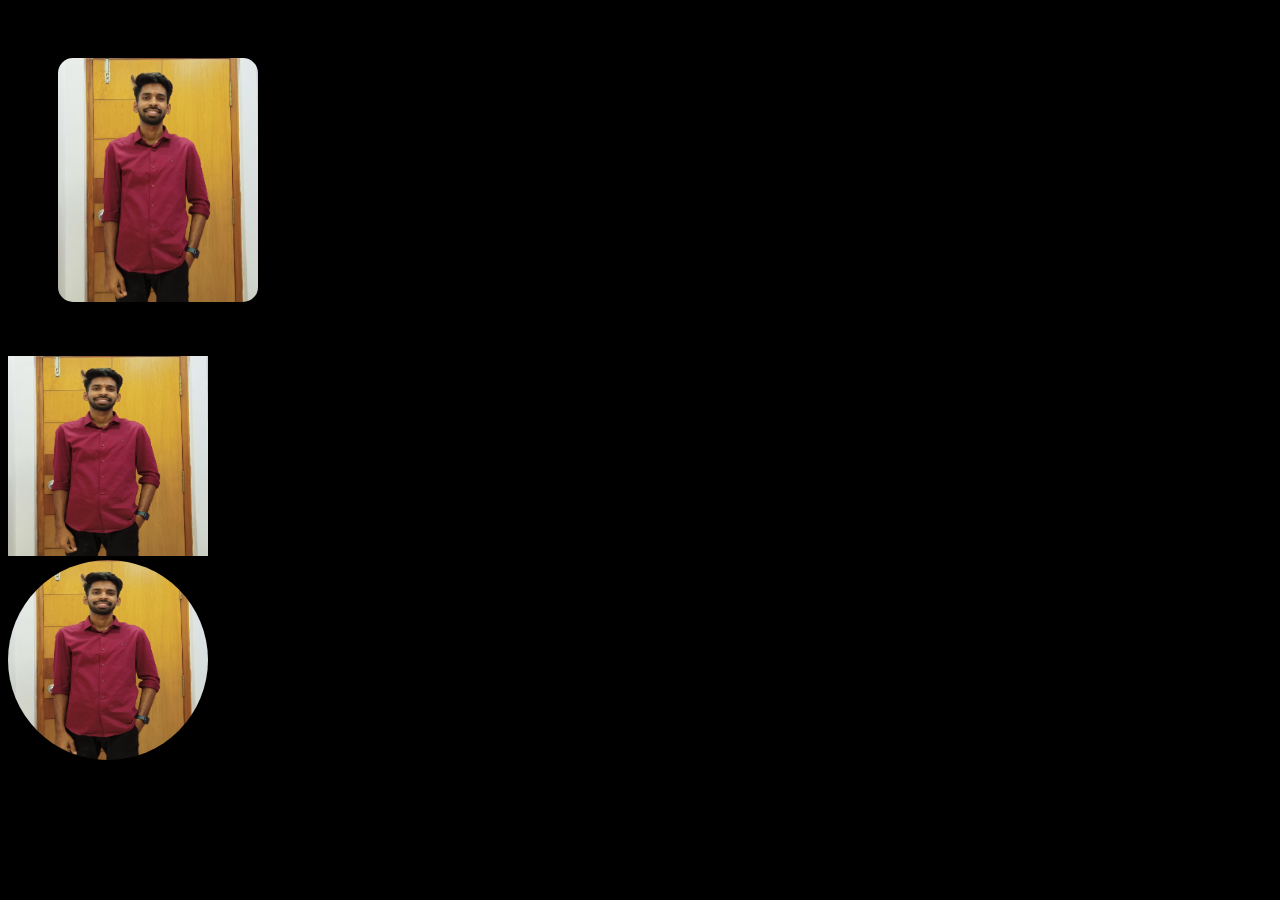
<file: img.html>
<!DOCTYPE html>
<html lang="en">
<head>
    <meta charset="UTF-8">
    <meta name="viewport" content="width=device-width, initial-scale=1.0">
    <title>Document</title>
</head>
<body>
    <style>
        *{
            background-color: black;
            width: 200px;

        }
        .image{
            border-radius: 15px;
            margin: 50px 50px;
        }
        .image2{
            height: 200px;
            object-position: center;
        }
        .image3{
            height: 200px;
            border-radius: 700px;
            object-position: center;
        }
    </style>
    <img class="image" src="imgg.jpg">
    <img class="image2" src="imgg.jpg">
    <img class="image3" src="imgg.jpg">

</body>
</html>
</file>
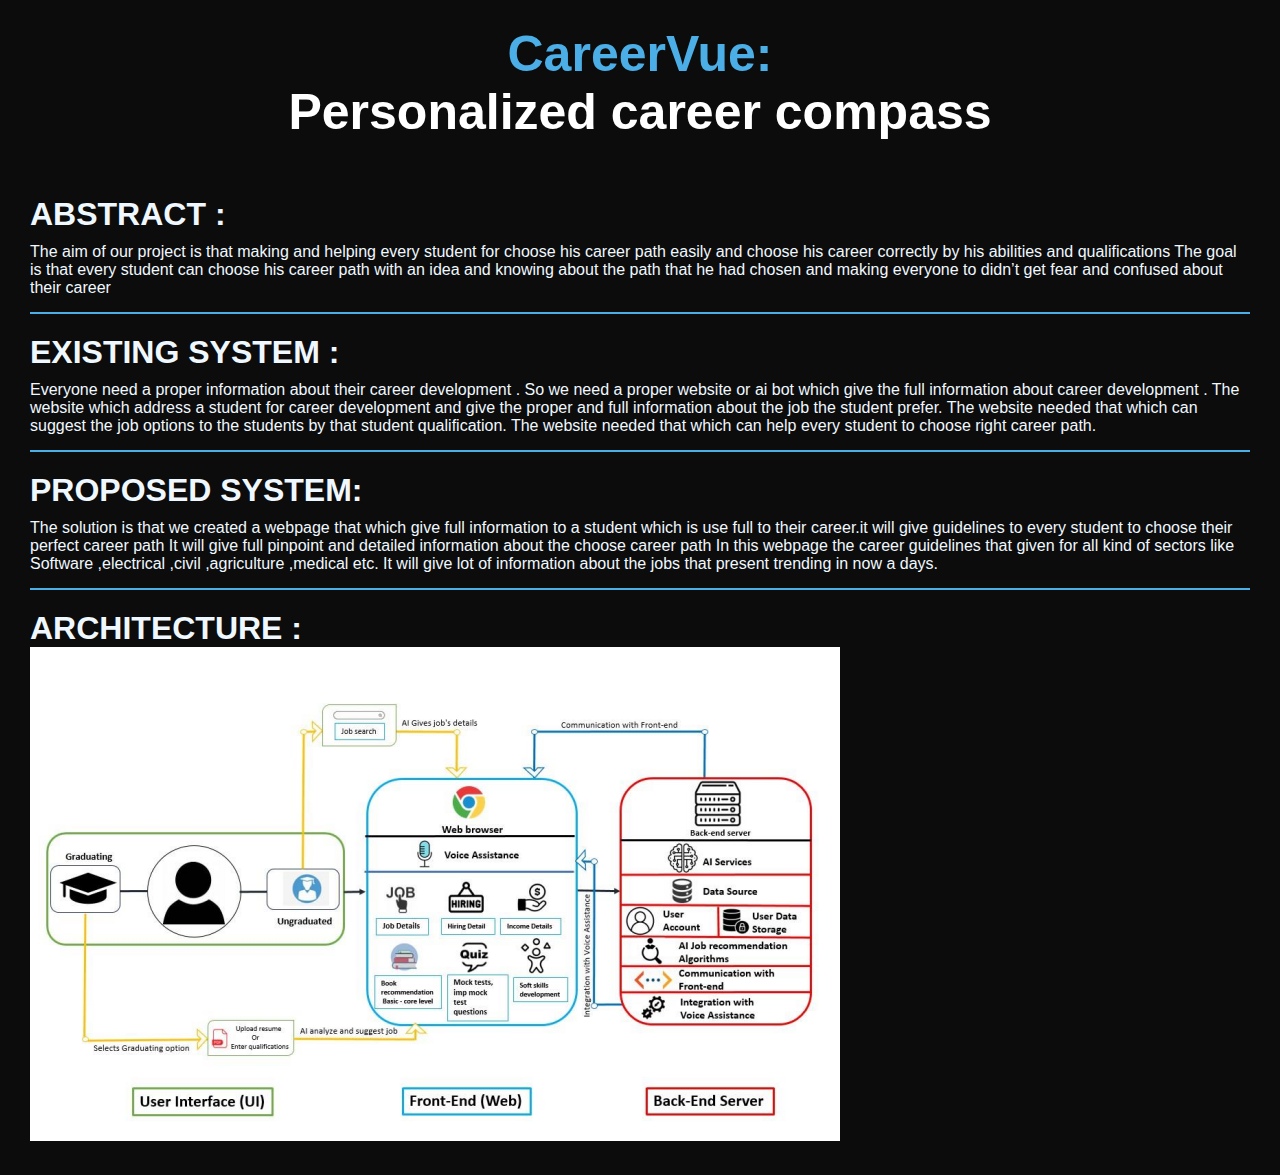
<file: project1.html>
<!DOCTYPE html>
<html lang="en">
<head>
    <meta charset="UTF-8">
    <meta name="viewport" content="width=device-width, initial-scale=1.0">
    <title>CareerVue</title>
    <link rel="stylesheet" href="styles.css">
</head>
<body>
    <div class="projectc">
        <h1>CareerVue:<br><span>Personalized career compass</span></h1>
    </div>
    <div class="details">
        <div class="abstract">
            <h1>ABSTRACT :</h1>
            <p>The aim of our project is that making and helping every student for choose his career path easily and choose his career correctly by his abilities and qualifications
                The goal is that every student can choose his career path with an idea and  knowing about the path that he had chosen and making everyone to didn’t get fear and confused about their career
            </p>
        </div>
        <div class="existing">
            <h1>EXISTING SYSTEM :</h1>
            <p>Everyone need a proper information about their career development .
                So we need a proper website or ai bot which give the full information about career development .
                The website which address a student for career development and give the proper and full information about the job the student prefer.
                The website needed that which can suggest the job options to the students by that student qualification.
                The website needed that which can help every student to choose right career path.
                </p>
        </div>
        <div class="proposed">
            <h1>PROPOSED SYSTEM:</h1>
            <p>The solution is that we created a webpage that which give full information to a student which is use full to their career.it will give guidelines to every student to choose their perfect career path
                It will give full pinpoint and detailed information about the choose career path
                In this webpage the career guidelines that given for all kind of sectors like 
                Software ,electrical ,civil ,agriculture ,medical etc.
                It will give lot of information about the jobs that present trending in now a days.
                </p>
        </div>
        <div class="architecture">
            <h1>ARCHITECTURE :</h1>
            <img src="archi22.png" alt="">
        </div>
    </div>
</body>
</html>
</file>
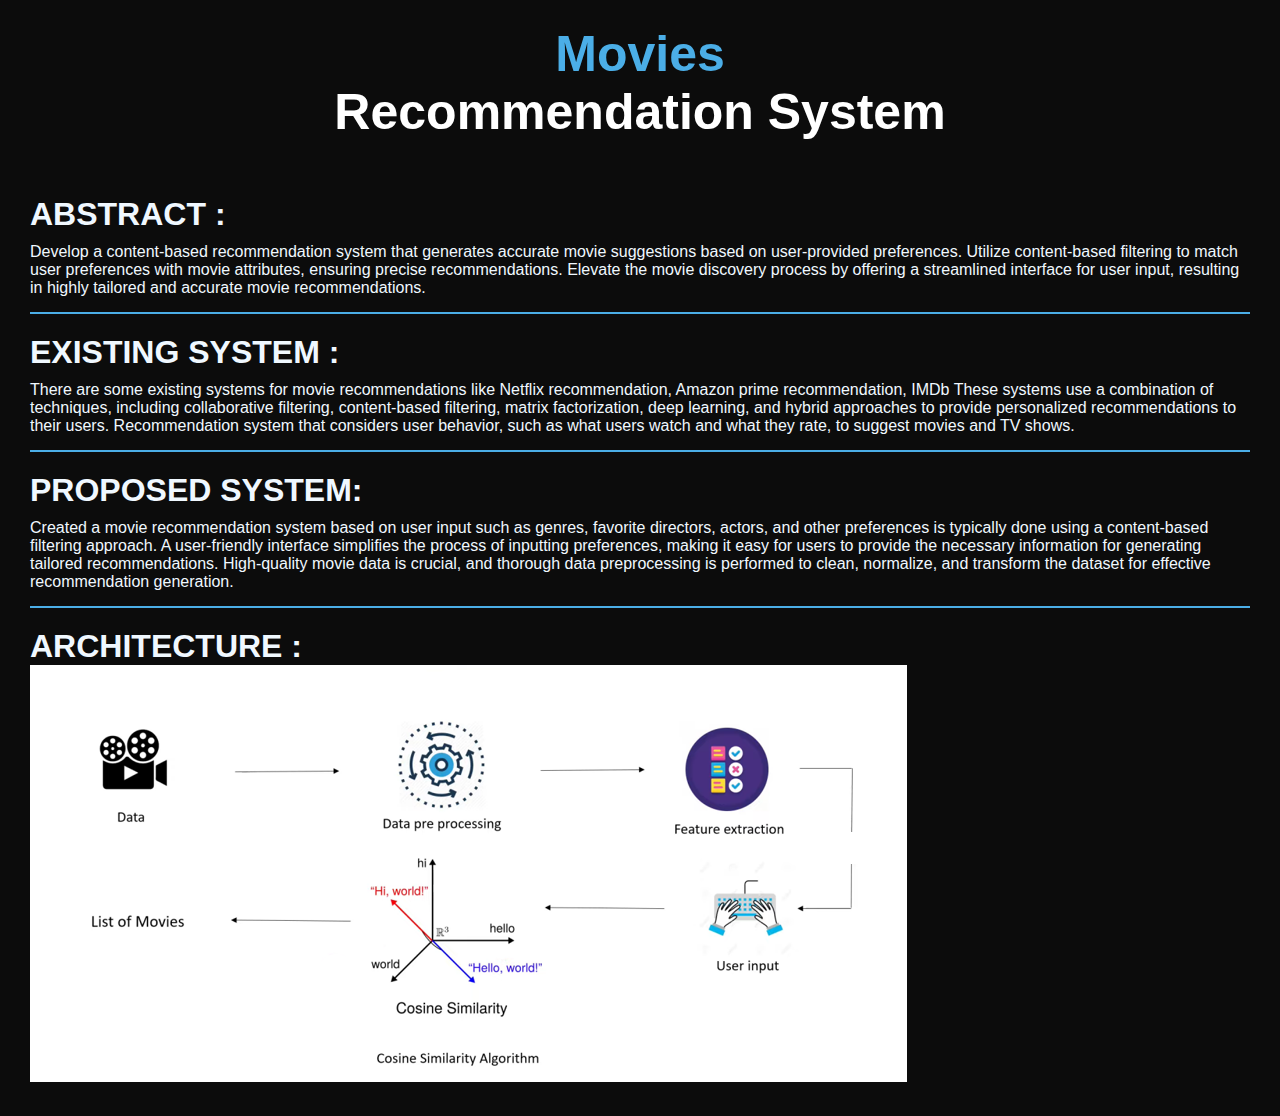
<file: project2.html>
<!DOCTYPE html>
<html lang="en">
<head>
    <meta charset="UTF-8">
    <meta name="viewport" content="width=device-width, initial-scale=1.0">
    <title>Movie Recommendation</title>
    <link rel="stylesheet" href="styles.css">
</head>
<body>
    <div class="projectc">
        <h1>Movies<br><span>Recommendation System</span></h1>
    </div>
    <div class="details">
        <div class="abstract">
            <h1>ABSTRACT :</h1>
            <p>Develop a content-based recommendation system that generates accurate movie suggestions based on user-provided preferences.
                Utilize content-based filtering to match user preferences with movie attributes, ensuring precise recommendations.
                Elevate the movie discovery process by offering a streamlined interface for user input, resulting in highly tailored and accurate movie recommendations.
                </p>
        </div>
        <div class="existing">
            <h1>EXISTING SYSTEM :</h1>
            <p>There are some existing systems for movie recommendations like Netflix recommendation, Amazon prime recommendation, IMDb

                These systems use a combination of techniques, including collaborative filtering, content-based filtering, matrix factorization, deep learning, and hybrid approaches to provide personalized recommendations to their users.
                
                Recommendation system that considers user behavior, such as what users watch and what they rate, to suggest movies and TV shows.
                </p>
        </div>
        <div class="proposed">
            <h1>PROPOSED SYSTEM:</h1>
            <p>Created a movie recommendation system based on user input such as genres, favorite directors, actors, and other preferences is typically done using a content-based filtering approach.

                A user-friendly interface simplifies the process of inputting preferences, making it easy for users to provide the necessary information for generating tailored recommendations.
                
                High-quality movie data is crucial, and thorough data preprocessing is performed to clean, normalize, and transform the dataset for effective recommendation generation.
                </p>
        </div>
        <div class="architecture">
            <h1>ARCHITECTURE :</h1>
            <img src="archi33.png" alt="">
        </div>
    </div>
</body>
</html>
</file>
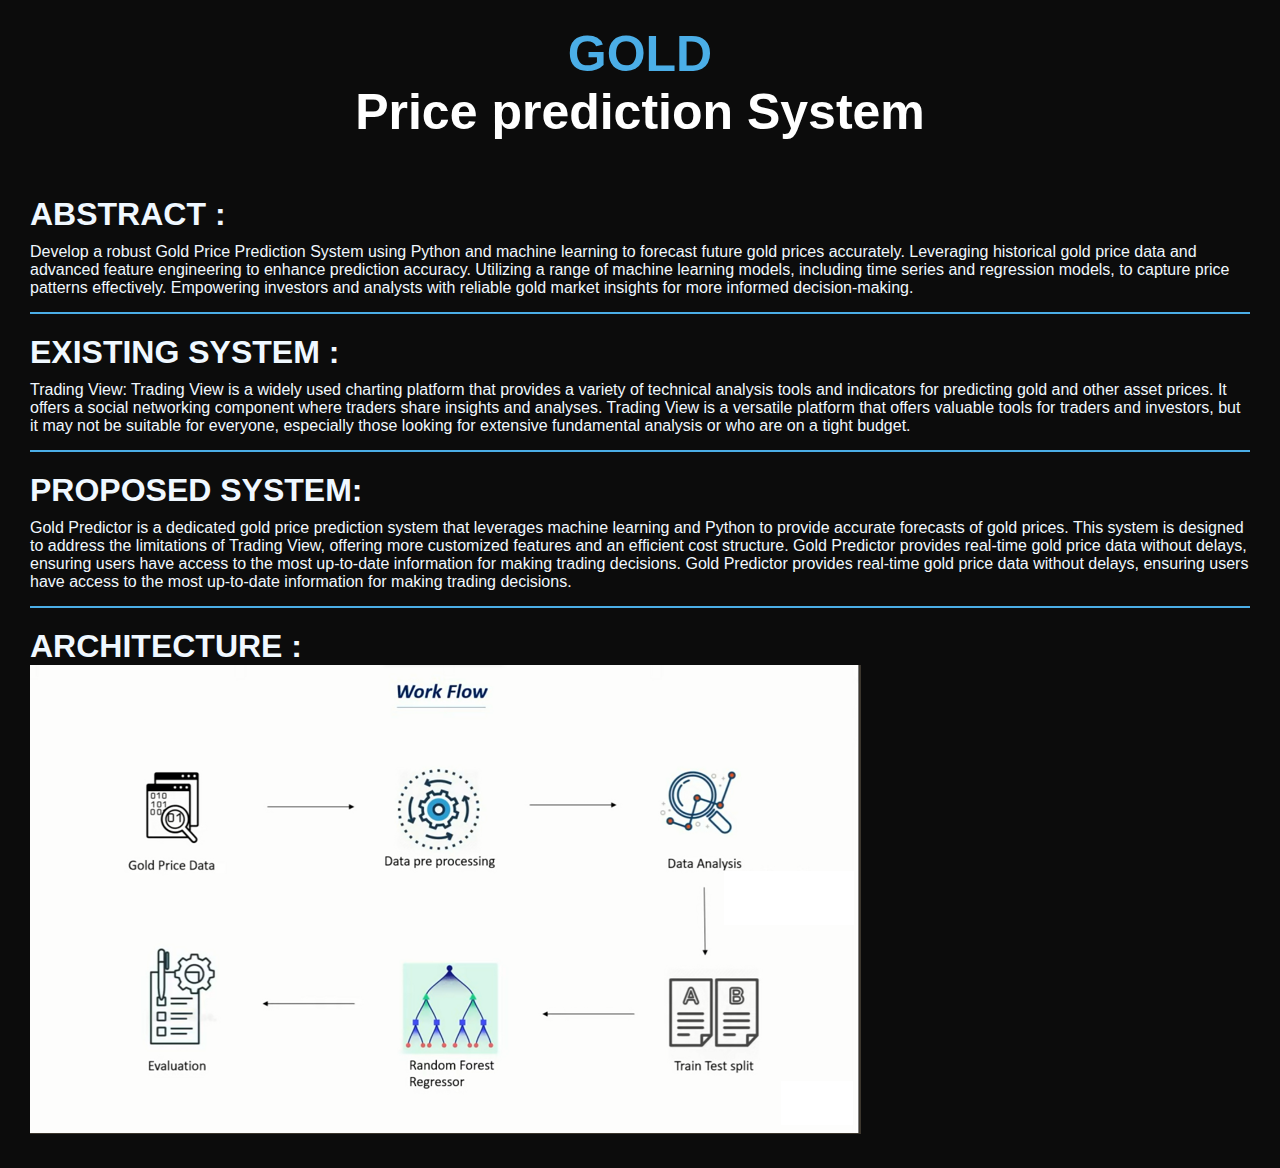
<file: project3.html>
<!DOCTYPE html>
<html lang="en">
<head>
    <meta charset="UTF-8">
    <meta name="viewport" content="width=device-width, initial-scale=1.0">
    <title>Gold price</title>
    <link rel="stylesheet" href="styles.css">
</head>
<body>
    <div class="projectc">
        <h1>GOLD<br><span>Price prediction System</span></h1>
    </div>
    <div class="details">
        <div class="abstract">
            <h1>ABSTRACT :</h1>
            <p>Develop a robust Gold Price Prediction System using Python and machine learning to forecast future gold prices accurately.
                Leveraging historical gold price data and advanced feature engineering to enhance prediction accuracy.
                Utilizing a range of machine learning models, including time series and regression models, to capture price patterns effectively.
                Empowering investors and analysts with reliable gold market insights for more informed decision-making.
                </p>
        </div>
        <div class="existing">
            <h1>EXISTING SYSTEM :</h1>
            <p>Trading View:
                Trading View is a widely used charting platform that provides a variety of technical analysis tools and indicators for predicting gold and other asset prices. It offers a social networking component where traders share insights and analyses.
                
                Trading View is a versatile platform that offers valuable tools for traders and investors, but it may not be suitable for everyone, especially those looking for extensive fundamental analysis or who are on a tight budget.
                </p>
        </div>
        <div class="proposed">
            <h1>PROPOSED SYSTEM:</h1>
            <p>Gold Predictor is a dedicated gold price prediction system that leverages machine learning and Python to provide accurate forecasts of gold prices. This system is designed to address the limitations of Trading View, offering more customized features and an efficient cost structure.
                Gold Predictor provides real-time gold price data without delays, ensuring users have access to the most up-to-date information for making trading decisions.
                Gold Predictor provides real-time gold price data without delays, ensuring users have access to the most up-to-date information for making trading decisions.
            </p>
        </div>
        <div class="architecture">
            <h1>ARCHITECTURE :</h1>
            <img src="archi2.png" alt="">
        </div>
    </div>
</body>
</html>
</file>
<file: styles.css>
*{
    font-family: 'Arial', sans-serif;
    margin: 0;
    padding: 0;
    box-sizing: border-box;
}
html{
    scroll-behavior: smooth;
}
body {
    background: #0c0c0c;
    color:aliceblue;

}
#header{
    width: 100%;
    height: 100vh;
    background-image: url(bce.jpg);
    background-size: cover;
    background-position: center;
}
.container{
    padding: 10px 5%;
}
nav{
    display: flex;
    align-items: center;
    justify-content: space-between;
    flex-wrap: wrap;
}
.logo{
    width: 250px;
}
nav ul li{
    display: inline-block;
    list-style: none;
    margin: 10px 20px;
}
nav ul li a{
    color: #fff;
    text-decoration: none;
    font-size: 18px;
    transition: transform 0.5s;
}
nav ul li a:hover{
    color: #4baee7;
    transform: translateY(-5px);
}
.header-text{
    margin-top: 20%;
    font-size: 30px;
}
.header-text h1{
    font-size: 60px;
}
.header-text h1 span{
    color: #4baee7;
}

#about{
    padding: 80px 0;
    color: #ababab;

}
.row{
    display: flex;
    justify-content: space-between;
    flex-wrap: wrap;
}
.about-col-1{
    flex-basis: 15%;
}
.about-col-1 img{
    width: 150%;
    border-radius: 15%;
}
.about-col-2{
    flex-basis: 70%;
}
.SUB title{
    font-size: 60%;
    font-weight: 600;
    color: #fff;
    margin-bottom: 10px;
}
.tab-titles{
    display: flex;
    margin: 20px 0 40px;
}
.tab-links{
    margin-right: 50px;
    font-size: 18px;
    font-weight: 500;
    cursor: pointer;
    position: relative;

}
.tab-links::after{
    content: '';
    width: 0;
    height: 3px;
    background: #4baee7;
    position: absolute;
    left: 0;
    bottom: -8px;
    transition: 0.5sec;
}
.tab-links.active-link::after{
    width: 50%;
}
.tab-contents ul li{
    list-style: none;
    margin: 10px 0;
}
.tab-contents ul li span{
    color: #4baee7;
    font-size: 14px;
}
.tab-contents{
    display: none;
}
.tab-contents.active-tab{
    display: block;
}
#projects{
    padding: 50px 0;
}
.project-list{
    display: grid;
    grid-template-columns: repeat(auto-fit, minmax(250px, 1fr));
    grid-gap: 40px;
    margin-top: 50px;
}
.project{
    border-radius: 10px;
    position: relative;
    overflow: hidden;
}
.project img{
    width: 100%;
    border-radius: 10px;
    display: block;
    transition: transform 0.5s;
}
.layer{
    width: 100%;
    height: 0;
    background: linear-gradient(rgba(0,0,0,0.6),#4baee7);
    border-radius: 10px;
    position: absolute;
    left: 0;
    bottom: 0;
    overflow: hidden;
    display: flex;
    align-items: center;
    justify-content: center;
    flex-direction: column;
    padding: 0 40px;
    text-align: center;
    transition: height 0.5s;
}
.layer h3{
    font-weight: 500;
    margin-bottom: 20px;
}
.layer a{
    margin-top: 20px;
    color: #4baee7;
    text-decoration: none;
    font-size: 18px;
    line-height: 60px;
    background: #fff;
    width: 60px;
    height: 60px;
    border-radius: 50%;
    text-align: center;

}
.project:hover img{
    transform: scale(1.1);
}
.project:hover .layer{
    height: 100%;
}
.btn{
    display: block;
    margin: 50px auto;
    width: fit-content;
    border: 1px solid #4baee7;
    padding: 14px 50px;
    border-radius: 16px;
    text-decoration: none;
    color: #fff;
    transition: background 0.5s;
}
.btn:hover{
    background: #4baee7;
}
.contact-left{
    flex-basis: 35%;
}
.contact-right{
    flex-basis: 60%;
}
.contact-left p{
    margin-top: 30px;
}
.contact-left p i{
    color: #4baee7;
    margin-right: 10px;
    font-size: 25px;
}
.social-icon{
    margin-top: 30px;
}
.social-icon a{
    text-decoration: none;
    width: 50px;
    font-size: 30px;
    margin-right: 15px;
    color:#4baee7;
    display: inline-block;
    transition: transform 0.5s;
}
.social-icon a:hover{
    color: white;
    transform: translateY(-5px);
}
.btn.btn2{
    
    display: inline-block;
    background: #4baee7;

}
.contact-right form{
    width: 100%;
}
form input, form textarea{
    width: 100%;
    border: 0;
    outline: none;
    background: #262626;
    padding: 15px;
    margin: 15px 0;
    color: #fff;
    font-size: 18px;
    border-radius: 6px;
}
form.btn2{
    padding: 14px 60px;
    font-size: 18px;
    margin-top: 20px;
    cursor: pointer;
}
.copyright{
    width: 100%;
    text-align: center;
    padding: 20px 0;
    background: #262626;
    font-weight: 200;
    margin-top: 20px;    
}
.projectc{
    text-align: center;
    padding: 25px;
    font-size: 25px;
    color: #4baee7;
}
.projectc span{
    color: #fff;
}
.details{
    padding: 30px;
}
.abstract{
    margin-bottom: 20px;
    border-bottom:2px solid #4baee7 ;
}
.abstract p{
    margin-bottom: 15px;
    margin-top: 10px;
}
.existing{
    margin-bottom: 20px;
    border-bottom:2px solid #4baee7 ;
}
.existing p{
    margin-bottom: 15px;
    margin-top: 10px;
}
.proposed{
    margin-bottom: 20px;
    border-bottom:2px solid #4baee7 ;
}
.proposed p{
    margin-bottom: 15px;
    margin-top: 10px;
}
.architecture p{
    margin-bottom: 20px;
}
</file>
